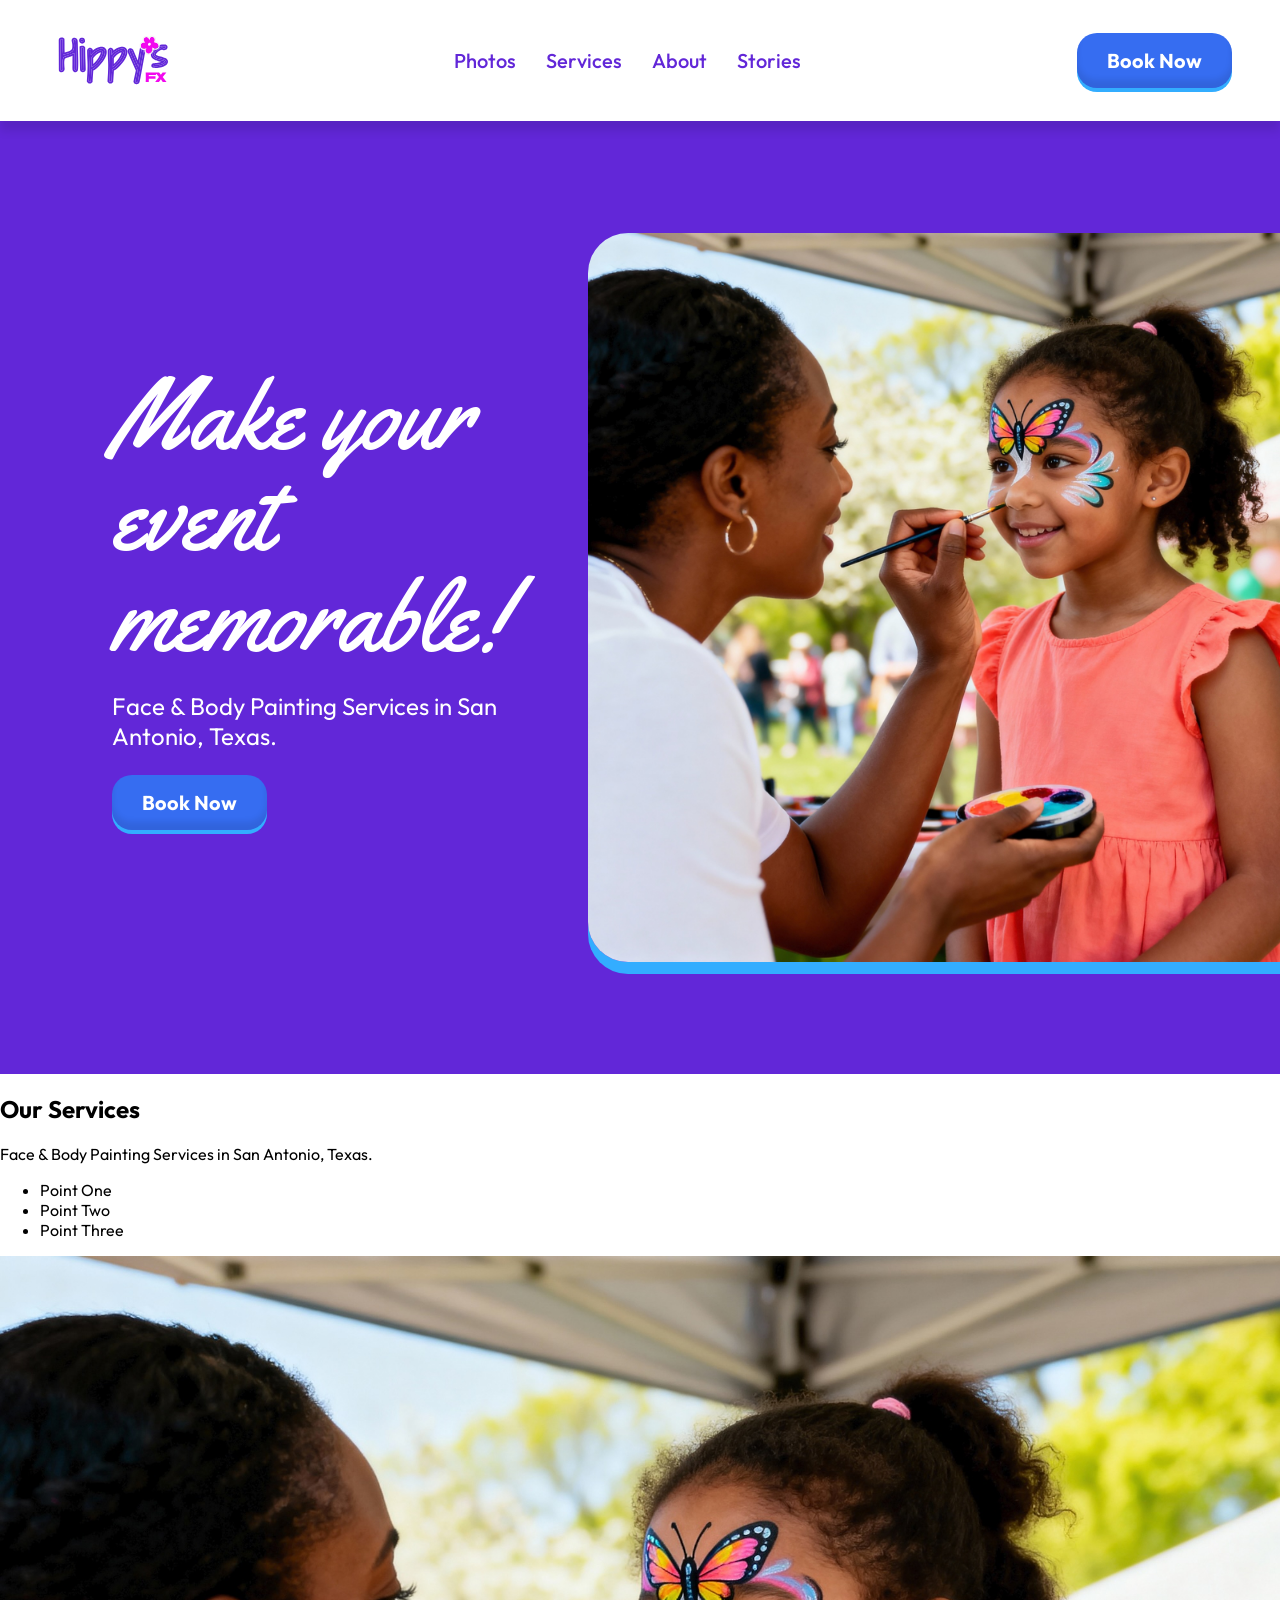
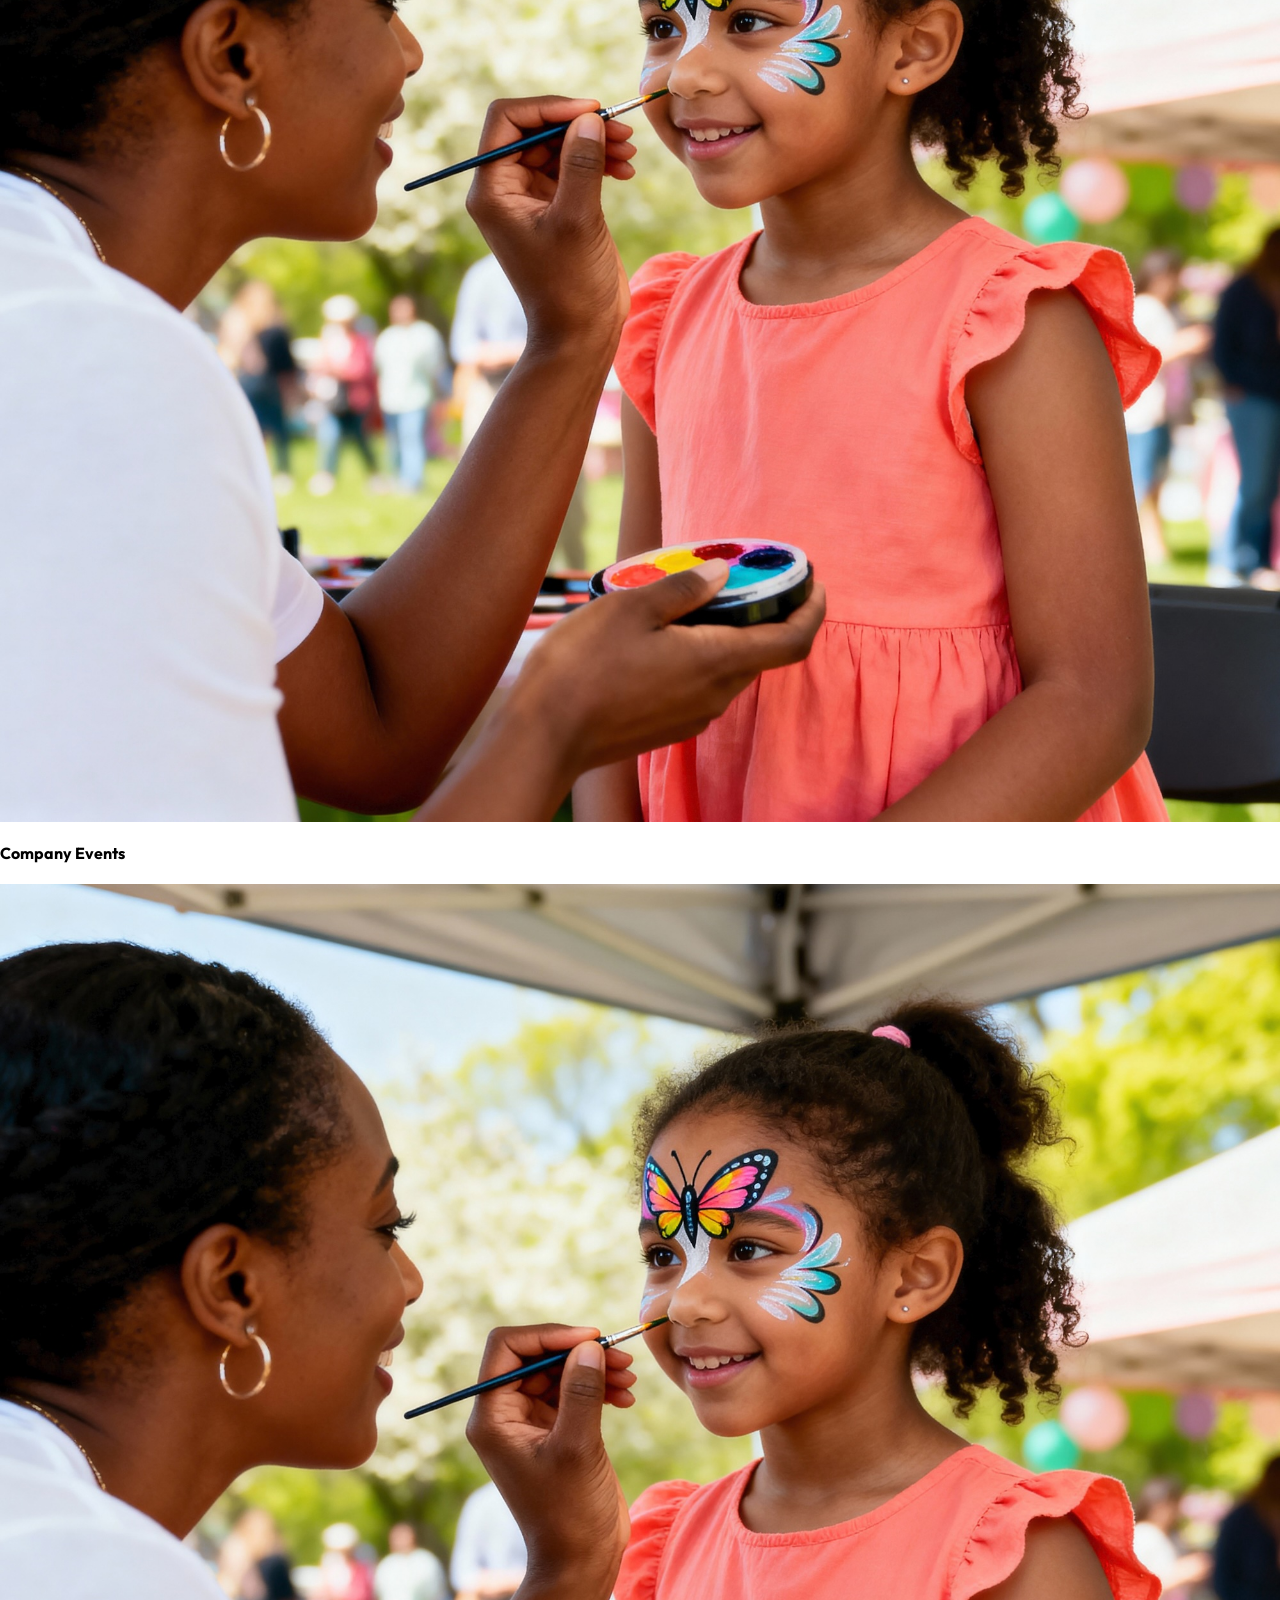
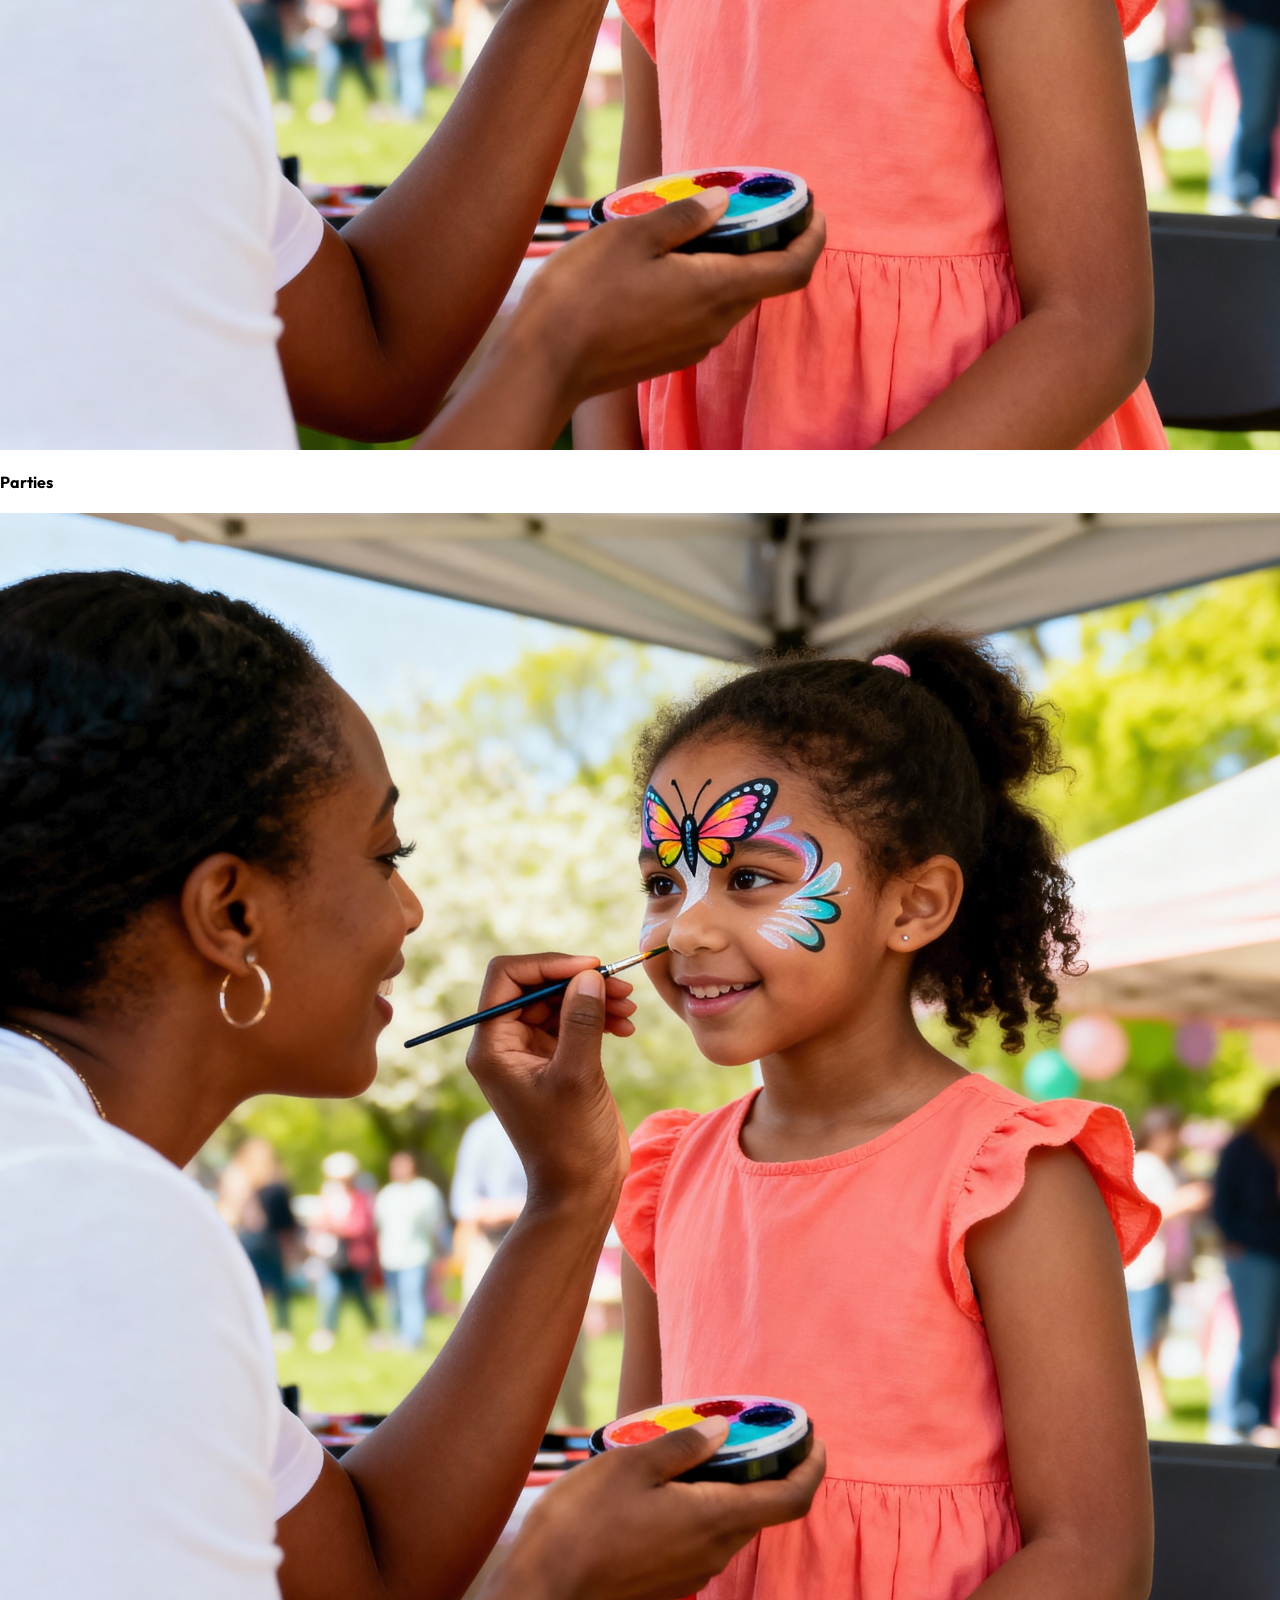
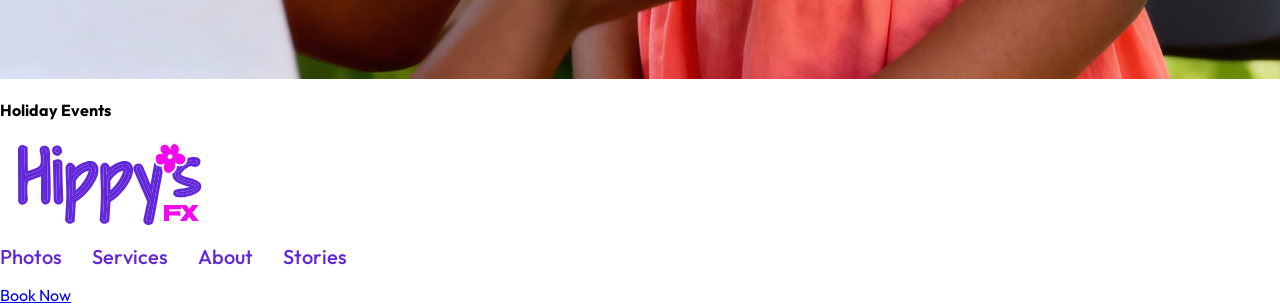
<file: index.html>
<html>
	<head>
		<title>Hippy's FX - Face Painter - San Antonio, Texas</title>
		<link href="css/normalize.css" rel="stylesheet" />
		<link href="css/style.css" rel="stylesheet" />
		<meta name="viewport" content="width=device-width, initial-scale=1.0">
	</head>
	<body>
		<nav>
			<a href="index.html" title="Go home" class="logo">
				<img src="images/hippys-fx-logo.svg" alt="Logo" />
			</a>
			<ul class="menu">
				<li><a href="photos.html" title="Go to photos">Photos</a></li>
				<li><a href="services.html" title="Go to services">Services</a></li>
				<li><a href="about.html" title="About our team">About</a></li>
				<li><a href="stories.html" title="Go to stories">Stories</a></li>
			</ul>
			<a href="contact.html" title="Contact us" class="btn">Book Now</a>
		</nav>
		<section class="hero">
			<div>
				<h1>Make your event memorable!</h1>
				<p>Face & Body Painting Services in San Antonio, Texas.</p>
				<a href="contact.html" title="Contact us" class="btn">Book Now</a>
			</div>
			<img src="images/photo-face-painting.jpg" alt="Photo" />
		</section>
		<section>
			<div>
				<h2>Our Services</h2>
				<p>Face & Body Painting Services in San Antonio, Texas.</p>
				<ul>
					<li>Point One</li>
					<li>Point Two</li>
					<li>Point Three</li>
				</ul>
			</div>
			<div>
				<img src="images/photo-face-painting.jpg" alt="Photo" />
				<h4>Company Events</h4>
			</div>
			<div>
				<img src="images/photo-face-painting.jpg" alt="Photo" />
				<h4>Parties</h4>
			</div>
			<div>
				<img src="images/photo-face-painting.jpg" alt="Photo" />
				<h4>Holiday Events</h4>
			</div>
		</section>
		<footer>
			<a href="index.html" title="Go home">
				<img src="images/hippys-fx-logo.svg" alt="Logo" />
			</a>
			<ul class="menu">
				<li><a href="photos.html" title="Go to photos">Photos</a></li>
				<li><a href="services.html" title="Go to services">Services</a></li>
				<li><a href="about.html" title="About our team">About</a></li>
				<li><a href="stories.html" title="Go to stories">Stories</a></li>
			</ul>
			<a href="contact.html" title="Contact us">Book Now</a>
		</footer>
	</body>
</html>
</file>
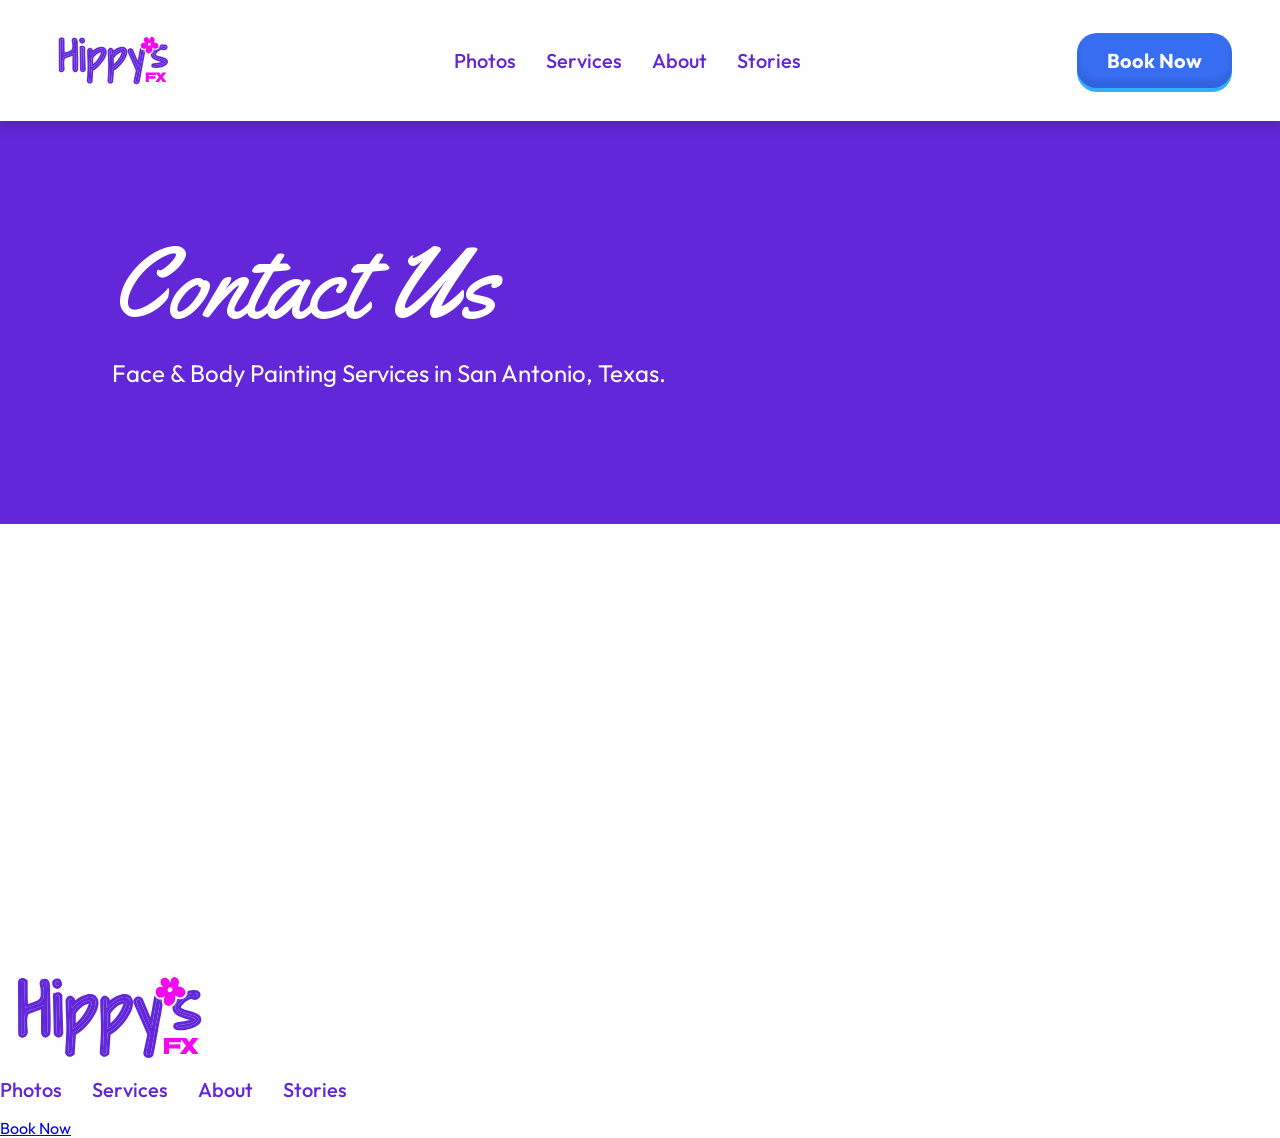
<file: contact.html>
<html>
	<head>
		<title>Contact Us - Hippy's FX</title>
		<link href="css/normalize.css" rel="stylesheet" />
		<link href="css/style.css" rel="stylesheet" />
		<meta name="viewport" content="width=device-width, initial-scale=1.0">
	</head>
	<body>
		<nav>
			<a href="index.html" title="Go home" class="logo">
				<img src="images/hippys-fx-logo.svg" alt="Logo" />
			</a>
			<ul class="menu">
				<li><a href="photos.html" title="Go to photos">Photos</a></li>
				<li><a href="services.html" title="Go to services">Services</a></li>
				<li><a href="about.html" title="About our team">About</a></li>
				<li><a href="stories.html" title="Go to stories">Stories</a></li>
			</ul>
			<a href="contact.html" title="Contact us" class="btn">Book Now</a>
		</nav>
		<section class="hero">
			<div>
				<h1>Contact Us</h1>
				<p>Face & Body Painting Services in San Antonio, Texas.</p>
			</div>
		</section>
		<section>
			<iframe src="https://www.google.com/maps/embed?pb=!1m18!1m12!1m3!1d444671.2450880039!2d-98.51807905!3d29.45818255!2m3!1f0!2f0!3f0!3m2!1i1024!2i768!4f13.1!3m3!1m2!1s0x865c58af04d00eaf%3A0x856e13b10a016bc!2sSan%20Antonio%2C%20TX!5e0!3m2!1sen!2sus!4v1772674393031!5m2!1sen!2sus" height="450" style="border:0;" allowfullscreen="" loading="lazy" referrerpolicy="no-referrer-when-downgrade"></iframe>
		</section>
		<footer>
			<a href="index.html" title="Go home">
				<img src="images/hippys-fx-logo.svg" alt="Logo" />
			</a>
			<ul class="menu">
				<li><a href="photos.html" title="Go to photos">Photos</a></li>
				<li><a href="services.html" title="Go to services">Services</a></li>
				<li><a href="about.html" title="About our team">About</a></li>
				<li><a href="stories.html" title="Go to stories">Stories</a></li>
			</ul>
			<a href="contact.html" title="Contact us">Book Now</a>
		</footer>
	</body>
</html>
</file>
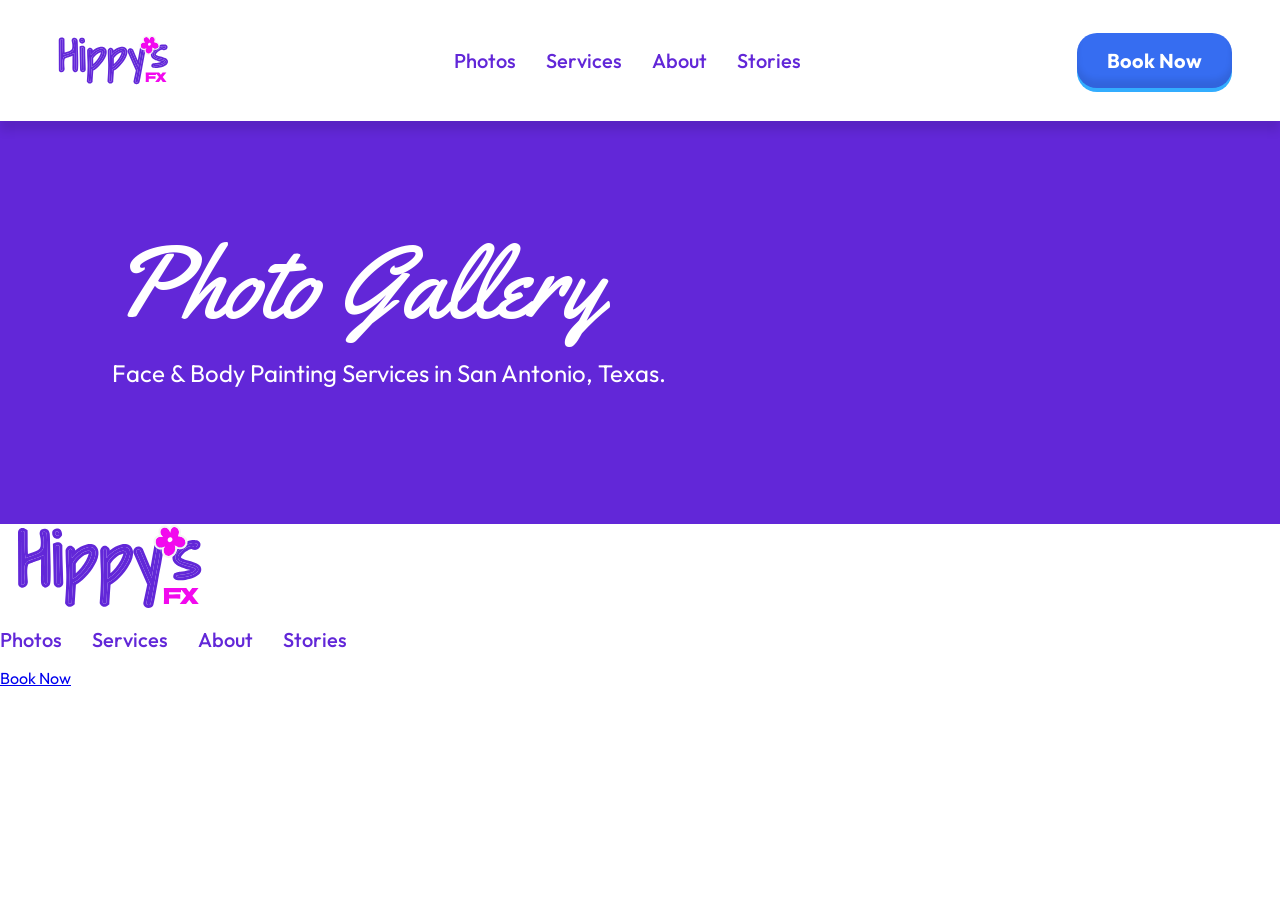
<file: photos.html>
<html>
	<head>
		<title>Photo Gallery - Hippy's FX</title>
		<link href="css/normalize.css" rel="stylesheet" />
		<link href="css/style.css" rel="stylesheet" />
		<meta name="viewport" content="width=device-width, initial-scale=1.0">
	</head>
	<body>
		<nav>
			<a href="index.html" title="Go home" class="logo">
				<img src="images/hippys-fx-logo.svg" alt="Logo" />
			</a>
			<ul class="menu">
				<li><a href="photos.html" title="Go to photos">Photos</a></li>
				<li><a href="services.html" title="Go to services">Services</a></li>
				<li><a href="about.html" title="About our team">About</a></li>
				<li><a href="stories.html" title="Go to stories">Stories</a></li>
			</ul>
			<a href="contact.html" title="Contact us" class="btn">Book Now</a>
		</nav>
		<section class="hero">
			<div>
				<h1>Photo Gallery</h1>
				<p>Face & Body Painting Services in San Antonio, Texas.</p>
			</div>
		</section>
		<footer>
			<a href="index.html" title="Go home">
				<img src="images/hippys-fx-logo.svg" alt="Logo" />
			</a>
			<ul class="menu">
				<li><a href="photos.html" title="Go to photos">Photos</a></li>
				<li><a href="services.html" title="Go to services">Services</a></li>
				<li><a href="about.html" title="About our team">About</a></li>
				<li><a href="stories.html" title="Go to stories">Stories</a></li>
			</ul>
			<a href="contact.html" title="Contact us">Book Now</a>
		</footer>
	</body>
</html>
</file>
<file: css/style.css>
@import url('https://fonts.googleapis.com/css2?family=Outfit:wght@100..900&display=swap');
@import url('https://fonts.googleapis.com/css2?family=Yellowtail&display=swap');

:root {
	--hippysfx-color-primary: #366DF1;
	--hippysfx-color-secondary: #6227D8;
}

body {
	font-family: Outfit, sans-serif;
	font-optical-sizing: auto;
	font-style: normal;
	line-height: normal;
}

img {
	max-width: 100%;
}

nav {
	display: flex;
	justify-content: space-between;
	align-items: center;
	padding: 2rem 3rem;
	background: #FFF;
	box-shadow: 0 10px 9px 0 rgba(0, 0, 0, 0.10);
	position: sticky;
	top: 0;
}

@media screen and (max-width: 900px) {
	nav {
		flex-direction: column;
		padding: 2rem 1rem;
	}
}

.logo {
	width: 130px;
}

.menu {
	list-style: none;
	display: flex;
	align-items: center;
	gap: 30px;
	padding: 0;
}

.menu a {
	color: #6227D8;
	text-align: center;
	font-size: 20px;
	font-weight: 500;
	text-decoration: none;
}

.menu a:hover {
	text-decoration: underline;
}

.btn {
	display: inline-flex;
	padding: 15px 30px;
	justify-content: center;
	align-items: center;
	gap: 10px;
	border-radius: 20px;
	background: var(--hippysfx-color-primary);
	box-shadow: 0 -8px 6px 0 rgba(0, 0, 0, 0.09) inset, 0 4px 0 0 #33ADFF;
	color: #FFF;
	text-align: center;
	font-size: 20px;
	font-weight: 700;
	text-decoration: none;
}

.btn:hover {
	background: var(--hippysfx-color-secondary);
}


.hero {
	display: flex;
	justify-content: space-between;
	align-items: center;
	padding: 7rem;
	gap: 5rem;
	background: var(--hippysfx-color-secondary);
	color: #fff;
}

.hero h1 {
	font-family: Yellowtail;
	font-size: 100px;
	font-weight: 400;
	line-height: 101.583%; /* 101.583px */
	margin: 0;
}

.hero p {
	font-size: 24px;
	font-weight: 400;
}

.hero img {
	width: 800px;
	border-radius: 40px;
	box-shadow: 0 12px 0 0 #33ADFF;
}

@media screen and (max-width: 900px) {
	.hero {
		flex-direction: column;
		padding: 4rem 2rem;
	}

	.hero h1 {
		font-size: 50px;
		line-height: 80%;
	}
}


iframe {
	width: 100%;
}
</file>
